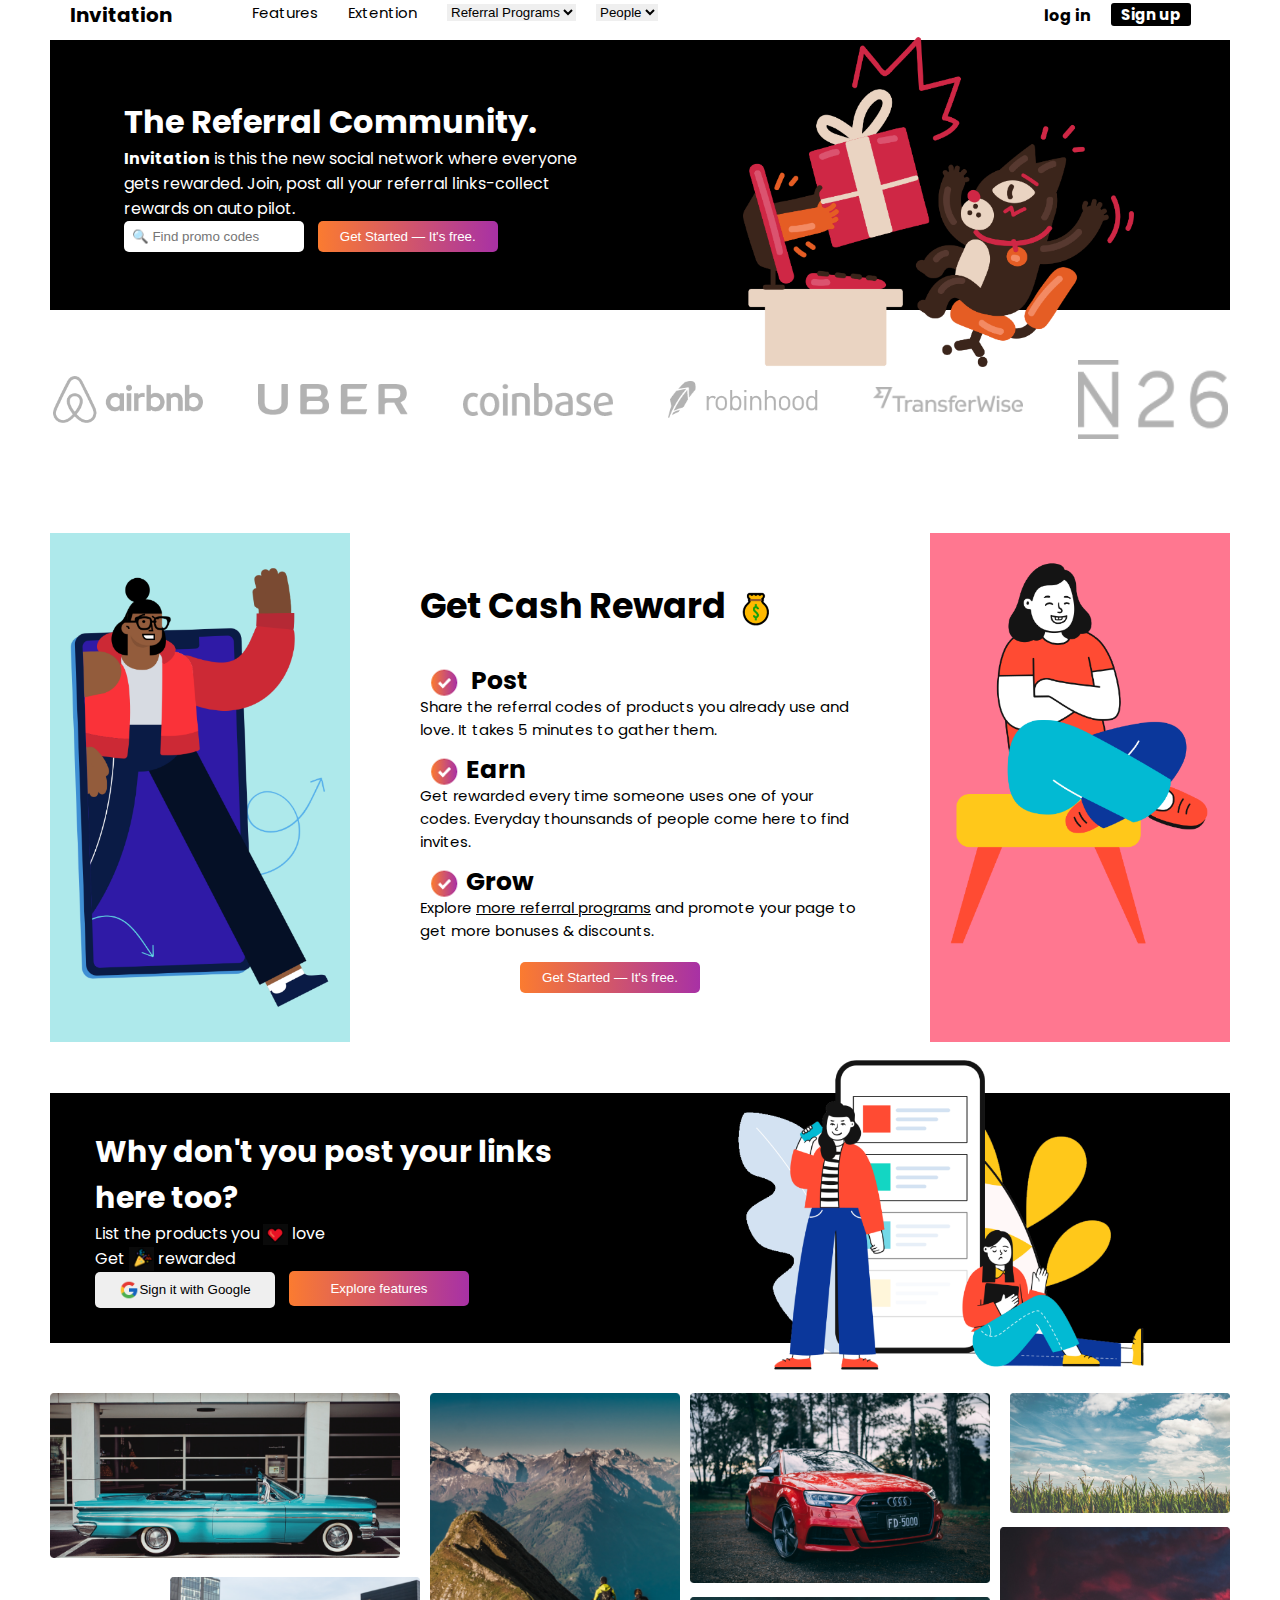
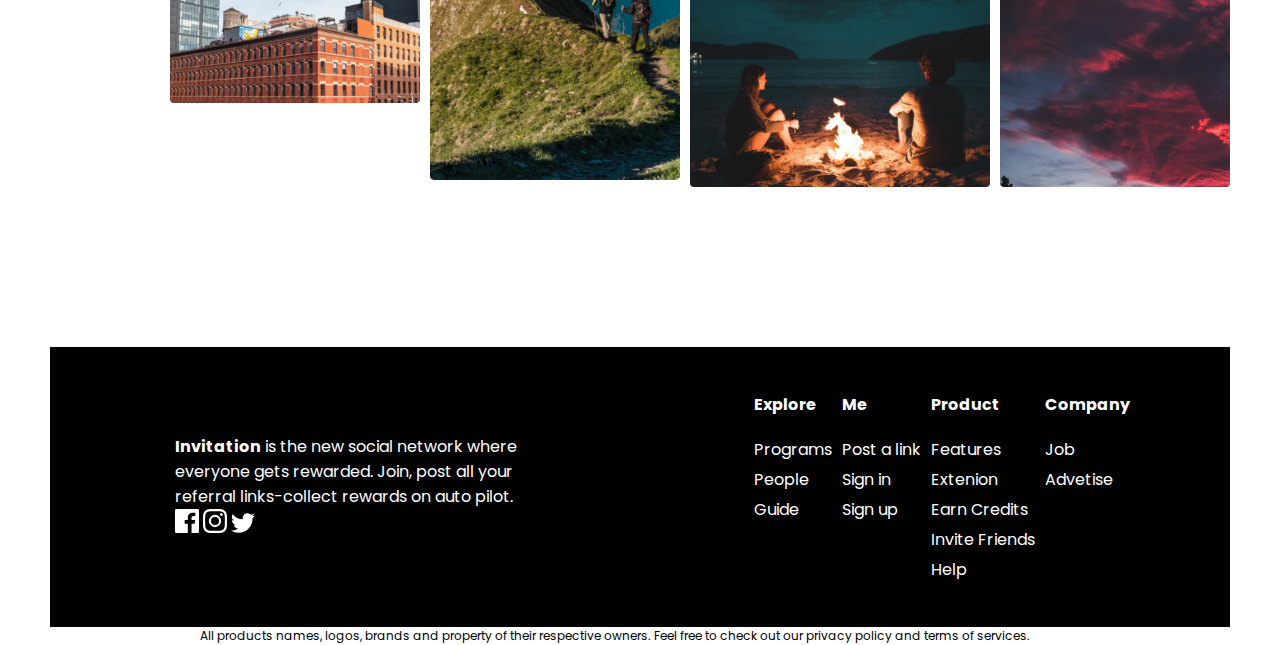
<file: index.html>
<!DOCTYPE html>
<html lang="en">
<head>
    <meta charset="UTF-8">
    <meta http-equiv="X-UA-Compatible" content="IE=edge">
    <meta name="viewport" content="width=device-width, initial-scale=1.0">
    <link rel="stylesheet" href="style.css">
    <link rel="stylesheet" href="responsive.css">
    <title>Document</title>
</head>
<body>
    <header>
        <div class="content">
            <nav>
                <div class="list1">
                    <ul>
                        <li><b>Invitation</b></li>
                        <li><a href="#">Features</a> </li>
                        <li><a href="#">Extention</a></li>
                        <li><select name="referal" id="rp">
                            <option class="Referral Programs" value="" >Referral Programs</option>
                            </select></li>
                        <li><select name="people" id="ppl">
                            <option class="people" value="" >People</option>
                            </select></li>
                    </ul>
                </div>
                <div class="list2">
                    <ul>
                        <li><a href="log-in.html"><b>log in</b> </a></li>
                        <li><a href="sign-up.html">Sign up </a></li>
                    </ul>
                </div>
            </nav>
        </div>
        <div class="content2">
            <div class="intro">
                <h1>The Referral Community.</h1>
                <p><b>Invitation</b> is this the new social network where everyone gets rewarded. Join, post all your referral links-collect rewards on auto pilot.</p>
                <div class="code">
                    <input list="option" id="options" name="options" placeholder="🔍 Find promo codes">
                    <datalist id="option">                
                        <option>Code n1</option>               
                        <option>Code n2</option>               
                        <option>Code n3</option>            
                    </datalist>             
                    <input type="submit" class="submit" value="Get Started — It's free.">
                </div>
            </div>
            <div class="img">
                <img src="hero-image.png" alt="image">
            </div>
        </div>
    <div class="content3">
        <img src="company-1.png" alt="image" >
        <img src="company-2.png" alt="image" >
        <img src="company-3.png" alt="image" >
        <img src="company-4.png" alt="image" >
        <img src="company-5.png" alt="image" >
        <img src="company-6.png" alt="image" >
    </div>

    </header>
    <main>
        <div class="start">
            <div class="i1">
                <img src="left-illustration.png" alt="image" >
            </div>
            <div class="midd">
                <h1>Get Cash Reward <img src="cash.png" alt="icon"></h1>
                <h2><img src="verified.png" alt="icon"> Post</h2>
                <p>Share the referral codes of products you already use and love. It takes 5 minutes to gather them.</p>
                <h2><img src="verified.png" alt="icon">Earn</h2>
                <p>Get rewarded every time someone uses one of your codes. Everyday thounsands of people come here to find invites.</p>
                <h2><img src="verified.png" alt="icon">Grow</h2>  
                <p>Explore <span>more referral programs</span> and promote your page to get more bonuses & discounts.</p>
                <input type="submit" class="submitsearch" value="Get Started — It's free.">
            </div>
            <div class="i2">
                <img src="right-illustration.png" alt="image" >
            </div>
        </div>
        <div class="links">
            <div class="list">
                <h1>Why don't you post your links here too?</h1>
                <p>List the products you <img src="heart.png" alt="icon"> love</p>
                <p>Get <img src="party.png" alt="icon"> rewarded</p>

                <button><img src="google-logo.png" alt="icon" >Sign it with Google</button>
                <input type="submit" value="Explore features"> 
            </div>
            <div class="signup">
                <img src="signup-image.png" alt="image">
            </div>
        </div>
        <div class="pics">
            <div class="one"><img src="footer-1.png" alt="image"></div>
            <div class="two"><img src="footer-3.png" alt="image" ></div>
            <div class="three"><img src="footer-2.png" alt="image" ></div>
            <div class="four"><img src="footer-7.png" alt="image" ></div>
            <div class="five"><img src="footer-5.png" alt="image"></div>
            <div class="six"><img src="footer-4.png" alt="image"></div>
            <div class="seven"><img src="footer-6.png" alt="image"  ></div>
        </div>
    </main>
    <footer>
        <div class="foot">
            <div class="invit">
                <p><b>Invitation</b> is the new social network where everyone gets rewarded. Join, post all your referral links-collect rewards on auto pilot.</p>
                 <div class="icon1">
                <img src="icon-facebook.svg" alt="icon">
                <img src="icon-instagram.svg" alt="icon">
                <img src="icon-twitter.svg" alt="icon">
                </div>
            </div>
            <div class="ls">
            <div class="explore">
                <ul>
                    <li><b>Explore</b></li>
                    <li>Programs</li>
                    <li>People</li>
                    <li>Guide</li>
                </ul>
            </div>
            <div class="me">
                <ul>
                    <li><b>Me</b></li>
                    <li>Post a link</li>
                    <li>Sign in</li>
                    <li>Sign up</li>
                </ul>        
            </div>
            <div class="prod">
                <ul>
                    <li><b>Product</b></li>
                    <li>Features</li>
                    <li>Extenion</li>
                    <li>Earn Credits</li>
                    <li>Invite Friends</li>
                    <li>Help</li>
                </ul>
            </div>
            <div class="cp">
                <ul>
                    <li><b>Company</b></li>
                    <li>Job</li>
                    <li>Advetise</li>
                </ul>
            </div>
        </div>
        </div>
        <div class="cr">
            <p>All products names, logos, brands and property of their respective owners. Feel free to check out our privacy policy and terms of services.</p>
        </div>
    </footer>
</body>
</html>
</file>
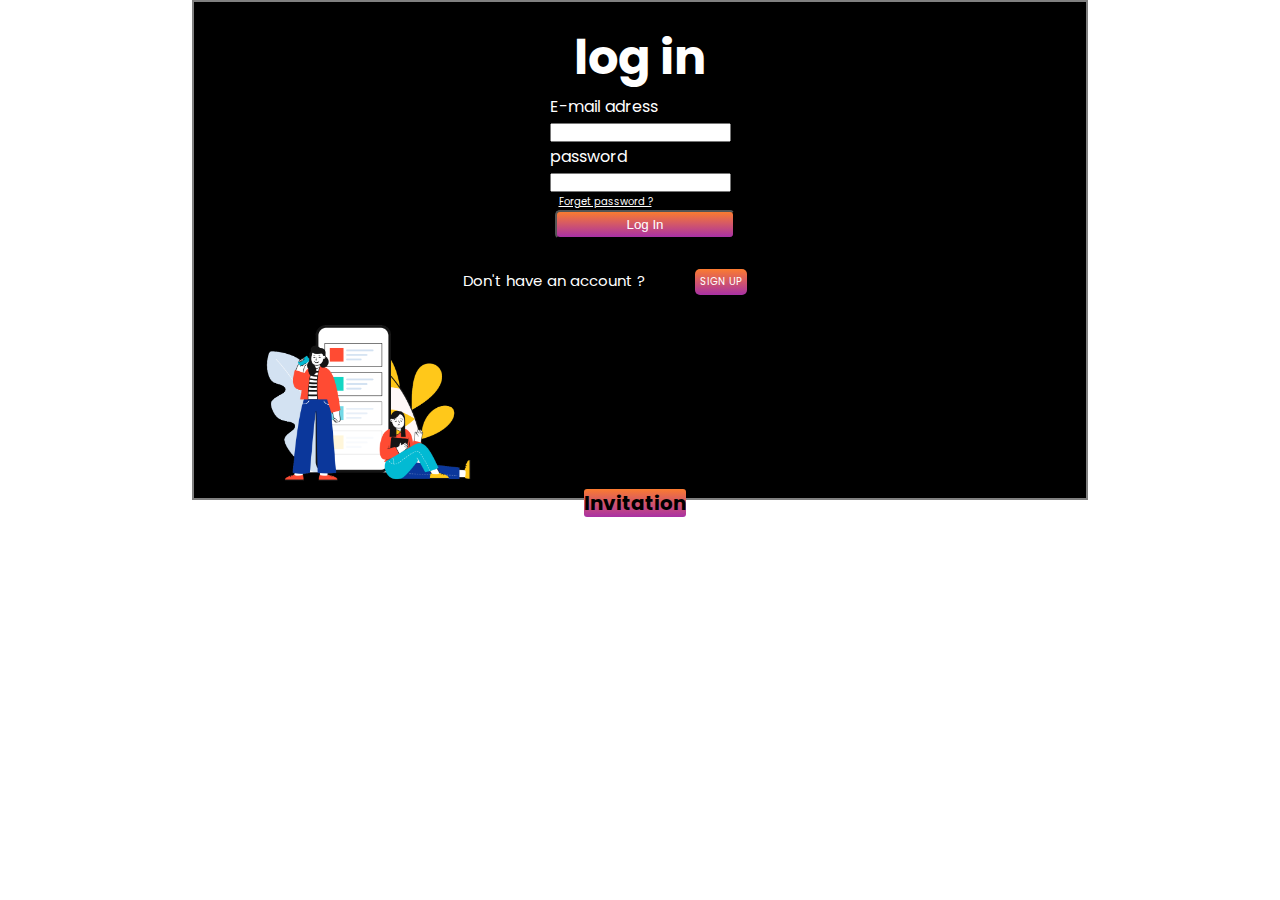
<file: log-in.html>
<!DOCTYPE html>
<html lang="en">
<head>
    <meta charset="UTF-8">
    <meta http-equiv="X-UA-Compatible" content="IE=edge">
    <meta name="viewport" content="width=device-width, initial-scale=1.0">
    <title>Log-In</title>
    <link rel="stylesheet" href="log-in.css">
</head>
<body>
    <div class="login">
        <form >
            <p><b>log in</b></p>
            <div class="email block" >
                <label for="login" >E-mail adress</label>
                <input type="text" id="login">
            </div>
            <div class="mdp block">
                <label for="mdp" >password</label>
                <input type="text" id="mdp">
            </div>
            <a href="#">Forget password ?</a> 
            <input type="submit" class="submit" value="Log In">
            <div class="signup block">
                <p>Don't have an account ?</p> 
                <a href="sign-up.html">SIGN UP</a> 
            </div>
            <div class="image">
                <img src="signup-image.png" alt="">
            </div>
            <div class="invit">
                <a href="index.html">Invitation</a>
            </div>
        </form>
    </div>
    
</body>
</html>
</file>
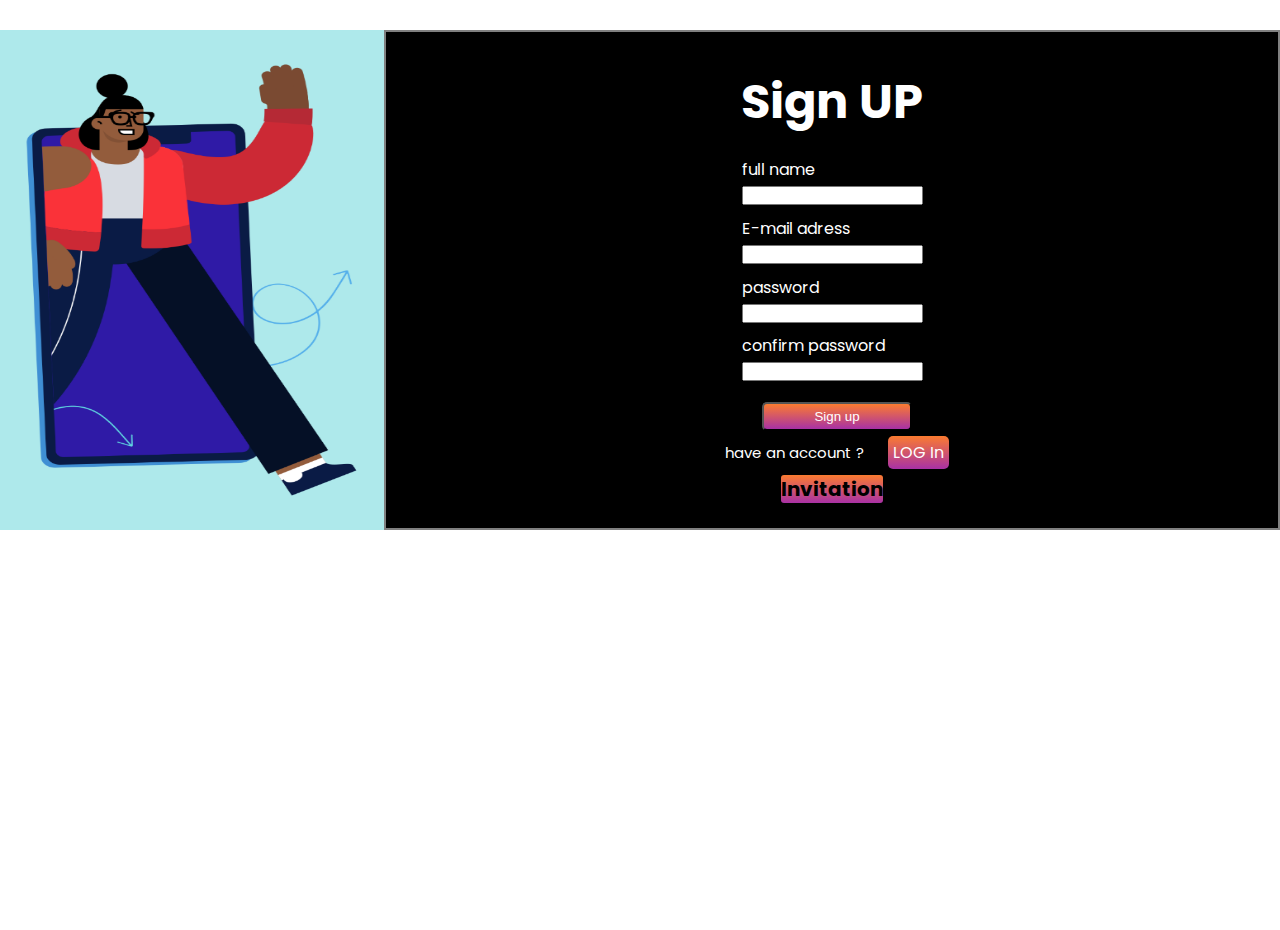
<file: sign-up.html>
<!DOCTYPE html>
<html lang="en">
<head>
    <meta charset="UTF-8">
    <meta http-equiv="X-UA-Compatible" content="IE=edge">
    <meta name="viewport" content="width=device-width, initial-scale=1.0">
    <link rel="stylesheet" href="signup.css">
    <title>Document</title>
</head>
<body>
    <div class="signup">
        <img src="left-illustration.png" alt="img">
        <form>
            <p><b>Sign UP</b></p>
            <div class="name block">
                <label for="name">full name</label>
                <input type="text" id="name">
            </div>
            <div class="email block">
                <label for="mail">E-mail adress</label>
                <input type="text" id="mail">
            </div>
            <div class="mdp block">
                <label for="mdp">password</label>
                <input type="text" id="mdp">
            </div>
            <div class="nmdp block">
                <label for="mail-">confirm password</label>
                <input type="text" id="mail-">
            </div>
            <input type="submit" class="submit" value="Sign up">
            <div class="login ">
                <p>have an account ?</p> 
                <a href="log-in.html">LOG In</a>
            </div>
            <div class="invit">
                <a href="index.html">Invitation</a>
            </div>

    </form>
    </div>
</body>
</html>
</file>
<file: style.css>
@import url('https://fonts.googleapis.com/css2?family=Murecho:wght@100;400;500&family=Poppins:ital,wght@0,200;0,300;1,200&family=Roboto:wght@300&family=Rubik:ital@0;1&display=swap%27');
body{
    font-family: 'Poppins', sans-serif;
}

*{
    margin: 0;
    padding: 0;
    box-sizing: border-box;
}
.content nav{
    display: flex;
    align-items: center;
    justify-content: space-around;
}
.list1{
    width: 80%;
    justify-content: left;
} 

.list1 ul li{
    list-style: none;
    float: left;
    margin-left: 20px;
    text-align: center;
    font-size: 15px;
}
.list1 ul li a{
    text-decoration: none;
    color: black;
    margin-right: 10px;
    vertical-align: middle;
}
.list1 ul li select{
    border: none;
}

.list1 ul li:first-child{
    font-size: 20px;
    margin-right: 60px;
    margin-left: 70px;
}
.list2{
    width: 20%;
    z-index: 9;
    justify-content: right; 
}
.list2 ul li{
    list-style: none;
    display: flex;
    float: left;
    margin-left: 20px;
    text-align: center;
}

.list2 ul li a{
    text-decoration: none;
    color: black;
}
.list2 ul li:last-child a{
    background-color: black;
    color: white;
    border-radius: 3px;
    width: 80px;
    font-size: 15px;
    font-weight: bold;
}

.content2{
    display: flex;
    align-items: center;
    justify-content: space-around;
    background-color: black;
    margin: 10px 50px;
    height: 270px;
}
.intro {
    color: white;
    width: 40%;
}
.img{
    width: 35%;
}
.img img{
    height: 330px;
    margin-top: 60px;
}
#pc{
    border-radius: 5px;
    padding: 5px;
    margin-top: 0px;
}
#options{
    border-radius: 5px;
    border: none;
    padding: 8px;
    width: 180px;
}
.code input:last-child{
    margin-left: 10px;
    border-radius: 5px;
    padding: 5px;
    background-image: linear-gradient(to right, #FB7B30 0%, #A831A5 100%);
    border: none;
    padding: 8px;
    width: 180px;
    color: white;
}
.content3{
    display: flex;
    align-items: center;
    justify-content: space-around;
    margin: 50px 0px;
    margin-left: 50px;
}
.content3 img{
    margin-right: 50px;
    width: 150px;
}
.start{
    display: inline-flex;
    align-items: center;
    justify-content: space-around;
    margin: 20px 50px;
}
.i1 img{
    width: 300px;
}
.i2 img{
    width: 300px;
}
.midd h1 img{
    vertical-align: middle;
    width: 45px;
}
.midd{
    margin: 70px ;
}
.midd h1{
    margin-bottom: 30px;
    font-size: 35px;
}
.midd h2{
    font-size: 25px;
    margin-bottom: 15px;
}
.midd p{
    margin-top: -20px;
    margin-bottom: 10px;
    font-size: 15px; 
}
.midd p span{
    text-decoration: underline;
}
.midd h2 img{
    vertical-align: middle;
}
.midd input{
    margin: 10px 100px;
    background-image: linear-gradient(to right, #FB7B30 0%, #A831A5 100%);
    color: white;
    border-radius: 5px;
    border: none;
    padding: 8px;
    width: 180px;
}
.links{
    display: inline-flex;
    align-items: center;
    justify-content: space-around;
    background-color: black;
    margin: 0 50px;
    padding: 20px;
    height: 250px;
}
.list{
    color: white;
    margin-left: 25px;
}
.list h1{
    font-size: 30px;
}
.list p img{
    vertical-align: middle;
    width: 25px;
}
.list button{
    border-radius: 5px;
    border: none;
    padding: 8px;
    width: 180px;
    margin-right: 10px;
}
.list button img{
    vertical-align: middle;
    width: 20px;
}
.list input{
    background-image: linear-gradient(to right, #FB7B30 0%, #A831A5 100%);
    color: white;
    border-radius: 5px;
    border: none;
    padding: 10px;
    width: 180px;
}
.signup img{
    height: 310px;
    margin: 60px;
    
}
.pics{
    display: grid;
    grid-template-columns: repeat(5, 1fr);
    grid-gap: 10px;
    grid-auto-rows: minmax(100px, auto);
    margin: 50px ;
   
}
.one{
    grid-column:1/3;
    grid-row: 1;   
}
.one img{
    width: 350px;
}
.two{
    margin-left: 30px;
    grid-column: 3;
    grid-row: 1/4.
    
}
.two img{
    width: 250px;  
}
.three{
    grid-column: 4;
    grid-row: 1;
    
}
.three img{
    width: 300px;
}
.four{
    grid-column: 5;
    grid-row: 1; 
    margin-left: 10px; 
}
.four img{
    height: 120px;
    width: 220px;
}

.five{
    grid-column: 2;
    grid-row: 2;
    margin-top: -220px;
    margin-right: -30px;
}
.five img{
    width: 250px;
}

.six{
    grid-column: 4;
    grid-row: 2;
    margin-top: -200px;
}
.six  img{
    width: 300px;
}
.seven{
    grid-column: 5;
    grid-row: 2;
    margin-top: -270px;
}
.seven img{
    width: 230px;
    height: 260px;
}

.foot{
    display: inline-flex;
    align-items: center;
    justify-content: space-around;
    background-color: black;
    color: white;
    margin: 0 50px;
    height: 280px;
}
.invit{
    width: 35%;
    padding: 30px;
}
.explore ul li{
    color: white;
    list-style: none;
    text-decoration: none;
    margin: 5px;
}
.explore ul li:first-child{
    margin-bottom: 20px;
}
.me ul li{
    color: white;
    list-style: none;
    text-decoration: none;
    margin: 5px;
}
.me ul li:first-child{
    margin-bottom: 20px;
}
.prod ul li{
    color: white;
    list-style: none;
    text-decoration: none;
    margin: 5px;

}
.prod ul li:first-child{
    margin-bottom: 20px;
}
.cp ul li{
    color: white;
    list-style: none;
    text-decoration: none;
    margin: 5px;
}
.cp ul li:first-child{
    margin-bottom: 20px;
}
.cr{
    align-items: center;
    margin-left: 200px;
    font-size: 12px;
    margin-right: 70px;
}
.ls{
    display: inline-flex;
}
</file>
<file: responsive.css>
@media only screen and  (max-width: 700px) {

    .content nav{
        display: flex;
        align-items: center;
        justify-content: space-around;
        flex-direction: column;
        padding: 20px 0;
    }

    .list1 , .list2{
        width: 100%;
    }

    .list1 ul{
        display: flex;
        flex-direction: column;
        align-items: center;
        justify-content: center;
    }
    
    .list1 ul li{
        list-style: none;
        text-align: center;
        font-size: 15px;
        margin: 10px;
    }
    .list1 ul li a{
        text-decoration: none;
        color: black;
        margin-left: 10px;
        vertical-align: middle;
    }
    .list1 ul li select{
        border: none;
    }
    
    .list1 ul li:first-child{
        font-size: 20px;
    }

    .list2 ul{
        display: flex;
        align-items: center;
        justify-content: center;
        margin: 20px 0;
    }

    .list2 ul li{
        list-style: none;
        text-align: center;
    }
    
    .list2 ul li a{
        text-decoration: none;
        color: black;
    }
    .list2 ul li:first-child{
        margin-left: 0px;
    }
    .list2 ul li input{
        background-color: black;
        color: white;
        border-radius: 5px;
        padding: 5px;
        font-size: 15px;
        width: 100px;
        border: none;
        padding: 7px;

    }
    .img {
        display: none;
    }

    .intro {
        color: white;
        width: 100%;
    }

    .intro h1{
        font-size: 25px;
        margin-bottom: 20px ;
    }

    .intro p{
        margin-top: 20px;
    }

    .search{
        margin: 10px 0;
    }

    .code input:last-child {
        margin-left: 0px;
        border-radius: 5px;
        padding: 5px;
        background-image: linear-gradient(to right, #FB7B30 0%, #A831A5 100%);
        border: none;
        padding: 8px;
        width: 180px;
    }

    .content2 {
        display: flex;
        align-items: center;
        width: auto;
        justify-content: space-around;
        background-color: black;
        height: auto;
        padding: 20px 10px;
        margin: 0;
    }

    .content3 {
        display: flex;
        align-items: center;
        flex-direction: column;
        justify-content: center;
        margin: 0px 0px;
        margin-left: 0px;
        width: 100%;
    }

    .content3 img {
        margin-right: 0px;
        margin-top:15px ;
        margin-bottom:15px ;
        width: 105px;
    }
    .start {
        display: flex;
        align-items: center;
        justify-content: space-around;
        flex-direction: column;
        width: 100%;
        margin: 0;
    }
    .i1 img{
        width: 100%;
    }
    .i2 img{
        width: 100%;
    }

    .links {
        display: flex;
        align-items: center;
        justify-content: space-around;
        background-color: black;
        padding:30px 20px;
        height: auto;
        width: 100%;
        margin: 0px 0px;
    }

    .midd {
        margin: 0px;
        padding: 10px 0;
        width: 90%;
    }

    .midd h1 {
        margin-bottom: 30px;
        font-size: 20px;
        text-align: center;
    }

    .midd p {
        width: 90%;
        margin-bottom: 10px;
        padding: 20px 0 20px 0 ;
        font-size: 15px;
    }
    .midd input {
        margin: 10px 0px;
        background-image: linear-gradient(to right, #FB7B30 0%, #A831A5 100%);
        border-radius: 5px;
        border: none;
        padding: 8px;
        width: 200px;
        margin-left: 50px;
    }

    .list button {
        border-radius: 5px;
        border: none;
        padding: 8px;
        width: 180px;
        margin: 10px;
        margin-left: 50px;
    }

    .list input{
        margin-left: 50px;
    }

    .signup{
        display: none;
    }
    .pics{
        width: 100%;
        display: flex;
        flex-wrap: wrap;
        height: auto;
    }
    .one img{
        width: 350px;
    }
    .two img{
        width: 300px;
        margin: 10px -18px;
    }
    
    .three img{
        width: 300px;
        margin: 10px;
    }
    .for{
        margin: 100px;
    }
    .for img{
        height: 200px;
        width: 400px;
    }
    .five{
        margin: 10px;
    }
    .five img{
        width: 300px;
    }
    .six{
        margin: 10px;
    }
    .seven{
        margin: 10px;
    }
    .seven img{
        width: 300px;
    }
    .foot {
        display: flex;
        align-items: center;
        justify-content: space-around;
        flex-direction: column;
        background-color: black;
        color: white;
        margin: 0 0px;
        height: auto;
        padding: 10px;
    }

    .invit {
        width: 100%;
        padding: 20px;
    }

    .icon1{
        margin: 20px 0;
    }

    .icon1 img{
        margin: 0 10px;
    }

    .ls{
        width: 100%;
        padding: 20px;
        display: flex;
        flex-direction: column;
        justify-content: left;
    }

    .cr {
        width: 100%;
        height: auto;
        padding: 10px;
        align-items: center;
        margin-left: 0px;
        font-size: 10px;
        margin-right: 0px;
    }
    
   





}
</file>
<file: log-in.css>
@import url('https://fonts.googleapis.com/css2?family=Murecho:wght@100;400;500&family=Poppins:ital,wght@0,200;0,300;1,200&family=Roboto:wght@300&family=Rubik:ital@0;1&display=swap%27');
body{
    font-family: 'Poppins', sans-serif;
}

*{
    margin: 0;
    padding: 0;
    box-sizing: border-box;
}
body{
    width: 100%;
    height: 100vh;
}
form{
    width: 70%;
    display: flex;
    align-items: center;
    justify-content: space-around;
    flex-direction: column;
    border: 2px solid grey;
    background-color: black;
    color: white;
    margin: auto;
    padding: 20px;
    height: 500px;  
}
.block label{
    display: block;
}

form p:first-child {
    font-size: 3em;
}
form a{
    margin-right: 70px;
    font-size: 10px;
    color: white;
}
.submit{
    margin-left: 10px;
    border-radius: 5px;
    padding: 5px;
    width: 180px;
    background-image: linear-gradient( #FB7B30 0%, #A831A5 100%);
    color: white;
}

.image img{
    width: 30%;
}
.signup{
    padding: 30px;
    display: inline-flex;
}
.signup p:first-child{
    font-size: 15px;
}
.signup a{
    margin-left: 50px;
    text-decoration: none;
    border-radius: 5px;
    padding: 5px;
    background-image: linear-gradient( #FB7B30 0%, #A831A5 100%);
    color: white; 
}
.invit a{
    margin-left: 60px;
    background-image: linear-gradient( #FB7B30 0%, #A831A5 100%);;
    color: black;
    font-weight:bold;
    font-size: 20px;
    border-radius: 3px;
    text-decoration: none;
}
@media only screen and  (max-width: 700px) {
form{
    width: 100%;
    height: 100vh;
}
.signup a{
    justify-content: center;
    display: flex; 
      
}
.image img{
    justify-items: center;
}

}
</file>
<file: signup.css>
@import url('https://fonts.googleapis.com/css2?family=Murecho:wght@100;400;500&family=Poppins:ital,wght@0,200;0,300;1,200&family=Roboto:wght@300&family=Rubik:ital@0;1&display=swap%27');
body{
    font-family: 'Poppins', sans-serif;
}
*{
    margin: 0;
    padding: 0;
    box-sizing: border-box;
}
body{
    width: 100%;
    height: 100vh;
}
form{
    width: 70%;
    display: flex;
    align-items: center;
    justify-content: space-around;
    flex-direction: column;
    border: 2px solid grey;
    background-color: black;
    color: white;
    padding: 20px;
    height: 500px;  
    
}
form p{
    font-size: 3em;
    margin: 10px;
}
.block label{
    display: block;
}
.signup{
    display: flex;
    margin: 30px auto;
}
.signup img{
    height: 500px;
    width: 30%;   
}

.login p{
    display: inline;
    font-size: 15px;
}
.login a{
    margin-left: 10px;
    border-radius: 5px;
    padding: 5px;
    width: 180px;
    background-image: linear-gradient( #FB7B30 0%, #A831A5 100%);
    color: white;
    text-decoration: none;
}
.submit{
   margin-top: 10px;
   margin-left: 10px;
    border-radius: 5px;
    padding: 5px;
    width: 150px;
    background-image: linear-gradient( #FB7B30 0%, #A831A5 100%);
    color: white;
}
.invit a{
    background-image: linear-gradient( #FB7B30 0%, #A831A5 100%);;
    color: black;
    font-weight:bold;
    font-size: 20px;
    border-radius: 3px;
    text-decoration: none;
}

@media only screen and  (max-width: 700px) {
    .signup img{
        display: none;
    }
    form{
        width: 100%;
        height: 100vh;
    }
    .login a{
        justify-content: center;
        margin-left: 80px;
    }
}
</file>
